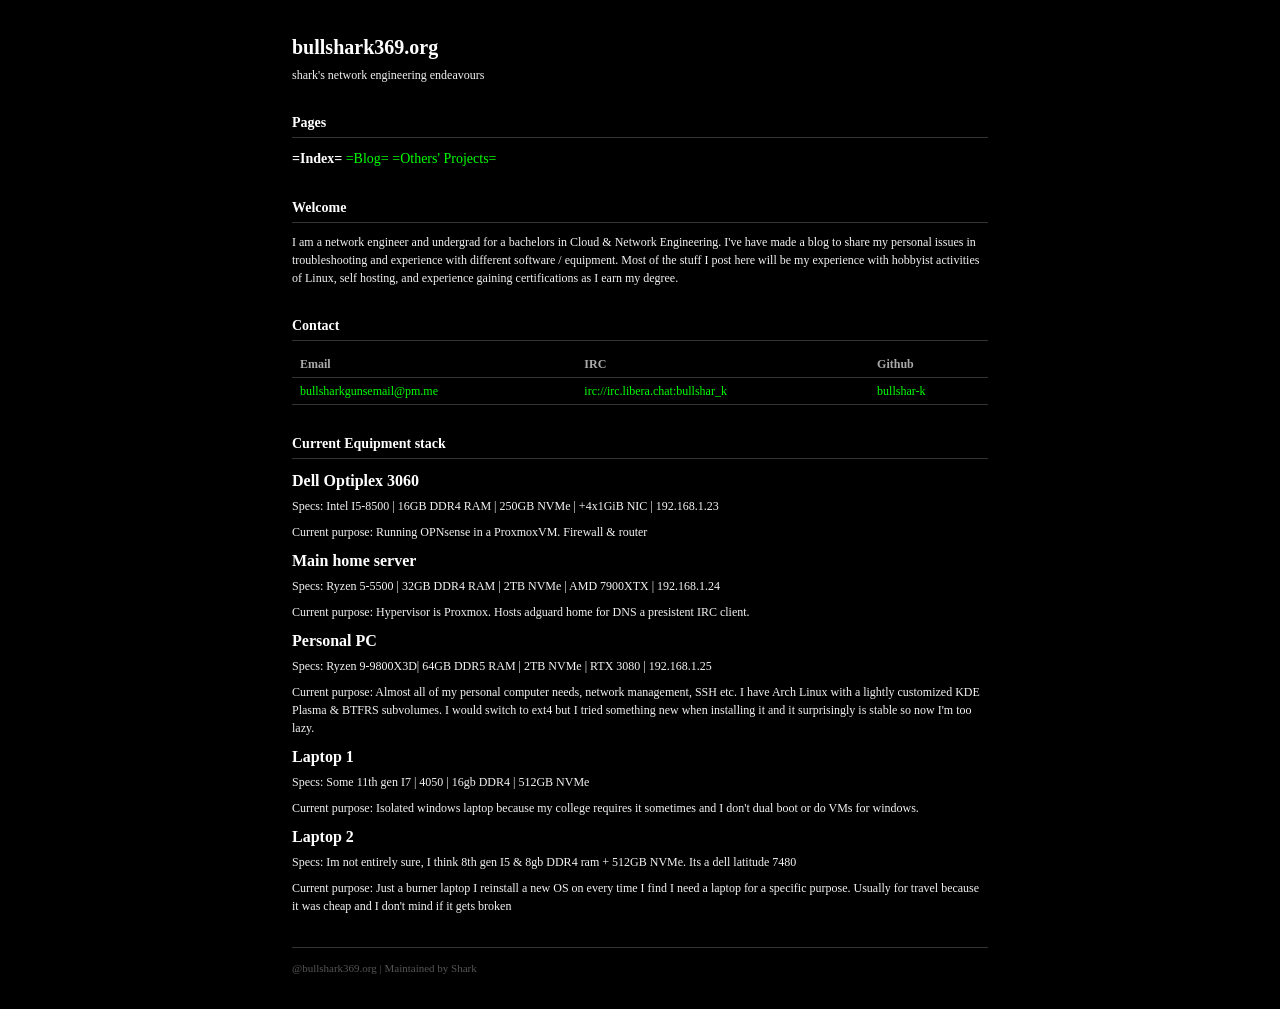
<file: index.html>
<!DOCTYPE html>
<html lang="en"><head>
<meta http-equiv="content-type" content="text/html; charset=UTF-8">
<meta charset="utf-8">
<meta name="viewport" content="width=device-width, initial-scale=1.0">
<title>/html/index.html</title>
<link rel="stylesheet" href="style.css">
</head>
<body>

<h1>bullshark369.org</h1>
<p>shark's network engineering endeavours</p>
<h2>Pages</h2>
<div class="nav">
  <a href="/index.html"><span style="color: white;"><b>=Index=</b></span></a>
  <a href="/blog.html">=Blog=</a>
  <a href="/others-projects.html">=Others' Projects=</a>
</div>

<h2>Welcome</h2>
<p>I am a network engineer and undergrad for a bachelors in Cloud & Network Engineering. I've have made a blog to share my personal issues in troubleshooting and 
    experience with different software / equipment. Most of the stuff I post here will be my experience with hobbyist activities of Linux, self hosting, and experience 
    gaining certifications as I earn my degree.</p>

<h2>Contact</h2>
<table>
  <tr>
    <th>Email</th>
    <th>IRC</th>
    <th>Github</th>
  </tr>
  <tr>
    <td><a href="mailto:bullsharkgunsemail@pm.me">bullsharkgunsemail@pm.me</a></td>
    <td><span style="color: #0f0;">irc://irc.libera.chat:bullshar_k</span></div></td>
    <td><a href="https://github.com/bullshar-k">bullshar-k</a></td>
  </tr>
</table>

<h2>Current Equipment stack</h2>
<h3>Dell Optiplex 3060</h3>
<p>Specs: Intel I5-8500 | 16GB DDR4 RAM | 250GB NVMe | +4x1GiB NIC | 192.168.1.23</p>
<p>Current purpose: Running OPNsense in a ProxmoxVM. Firewall & router</p>
<h3>Main home server</h3>
<p>Specs: Ryzen 5-5500 | 32GB DDR4 RAM | 2TB NVMe | AMD 7900XTX | 192.168.1.24</p>
<p>Current purpose: Hypervisor is Proxmox. Hosts adguard home for DNS a presistent IRC client.</p>
<h3>Personal PC</h3>
<p>Specs: Ryzen 9-9800X3D| 64GB DDR5 RAM | 2TB NVMe | RTX 3080 | 192.168.1.25</p>
<p>Current purpose: Almost all of my personal computer needs, network management, SSH etc. I have Arch Linux with a lightly customized 
    KDE Plasma & BTFRS subvolumes. I would switch to ext4 but I tried something new when installing it and it surprisingly is stable so now I'm too lazy.</p>
<h3>Laptop 1</h3>
<p>Specs: Some 11th gen I7 | 4050 | 16gb DDR4 | 512GB NVMe</p>
<p>Current purpose: Isolated windows laptop because my college requires it sometimes and I don't dual boot or do VMs for windows.</p>
<h3>Laptop 2</h3>
<p>Specs: Im not entirely sure, I think 8th gen I5 & 8gb DDR4 ram + 512GB NVMe. Its a dell latitude 7480<p>
<p>Current purpose: Just a burner laptop I reinstall a new OS on every time I find I need a laptop 
    for a specific purpose. Usually for travel because it was cheap and I don't mind if it gets broken</p>


<div class="footer">@bullshark369.org | Maintained by Shark</div>
</file>
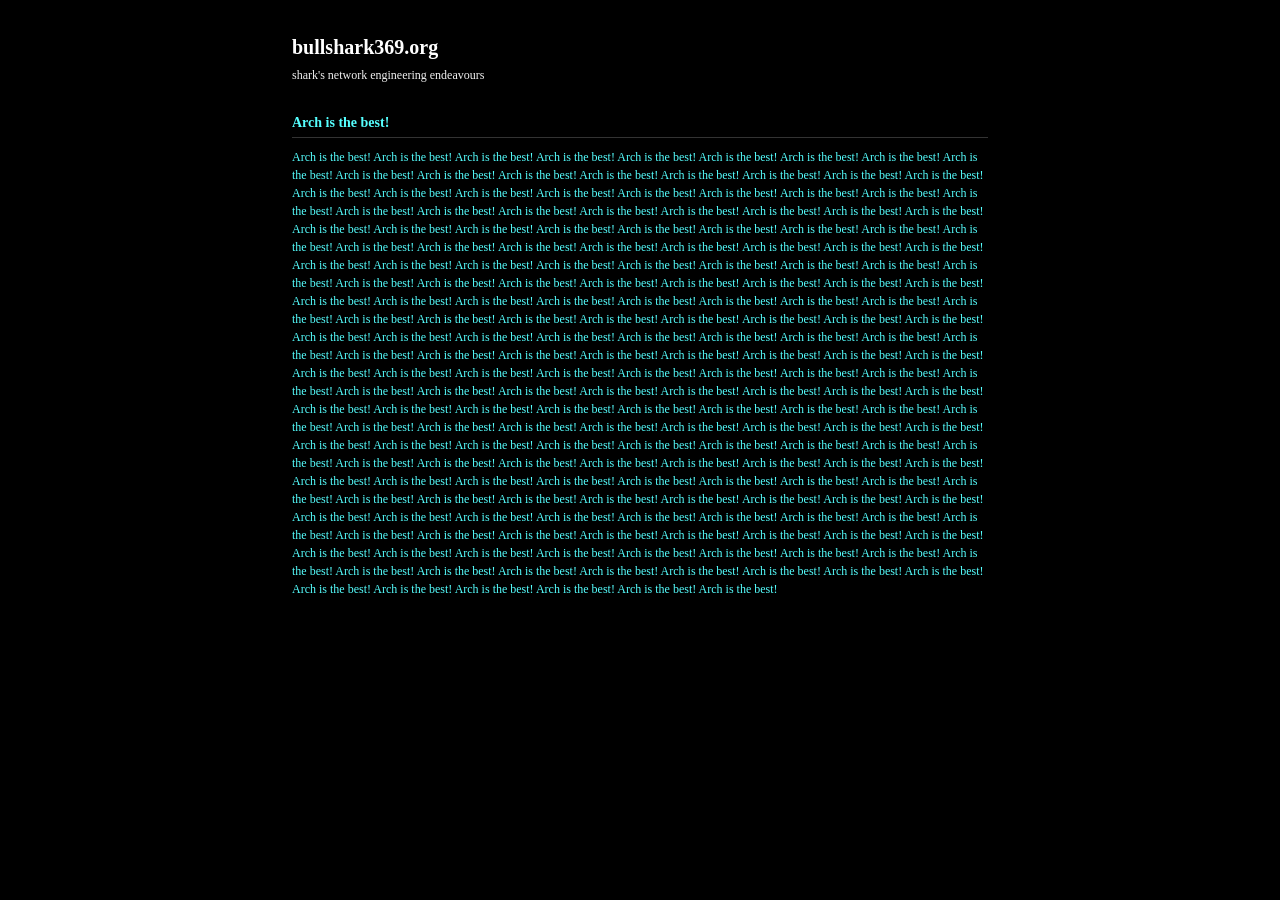
<file: arch.html>
<!DOCTYPE html>
<html lang="en"><head>
<meta http-equiv="content-type" content="text/html; charset=UTF-8">
<meta charset="utf-8">
<meta name="viewport" content="width=device-width, initial-scale=1.0">
<title>/html/arch.html</title>
<link rel="stylesheet" href="style.css">
</head>
<body>

  <h1>bullshark369.org</h1>
<p>shark's network engineering endeavours</p>

<h2><span style="color: #55FFFF;">Arch is the best!</span></h2>
<p><span style="color: #55FFFF;">Arch is the best! Arch is the best! Arch is the best! Arch is the best! Arch is the best! Arch is the best! Arch is the best! 
    Arch is the best! Arch is the best! Arch is the best! Arch is the best! Arch is the best! Arch is the best! Arch is the best! 
    Arch is the best! Arch is the best! Arch is the best! Arch is the best! Arch is the best! Arch is the best! Arch is the best! 
    Arch is the best! Arch is the best! Arch is the best! Arch is the best! Arch is the best! Arch is the best! Arch is the best! 
    Arch is the best! Arch is the best! Arch is the best! Arch is the best! Arch is the best! Arch is the best! Arch is the best! 
    Arch is the best! Arch is the best! Arch is the best! Arch is the best! Arch is the best! Arch is the best! Arch is the best! 
    Arch is the best! Arch is the best! Arch is the best! Arch is the best! Arch is the best! Arch is the best! Arch is the best! 
    Arch is the best! Arch is the best! Arch is the best! Arch is the best! Arch is the best! Arch is the best! Arch is the best! 
    Arch is the best! Arch is the best! Arch is the best! Arch is the best! Arch is the best! Arch is the best! Arch is the best! 
    Arch is the best! Arch is the best! Arch is the best! Arch is the best! Arch is the best! Arch is the best! Arch is the best! 
    Arch is the best! Arch is the best! Arch is the best! Arch is the best! Arch is the best! Arch is the best! Arch is the best! 
    Arch is the best! Arch is the best! Arch is the best! Arch is the best! Arch is the best! Arch is the best! Arch is the best! 
    Arch is the best! Arch is the best! Arch is the best! Arch is the best! Arch is the best! Arch is the best! Arch is the best! 
    Arch is the best! Arch is the best! Arch is the best! Arch is the best! Arch is the best! Arch is the best! Arch is the best! 
    Arch is the best! Arch is the best! Arch is the best! Arch is the best! Arch is the best! Arch is the best! Arch is the best! 
    Arch is the best! Arch is the best! Arch is the best! Arch is the best! Arch is the best! Arch is the best! Arch is the best! 
    Arch is the best! Arch is the best! Arch is the best! Arch is the best! Arch is the best! Arch is the best! Arch is the best! 
    Arch is the best! Arch is the best! Arch is the best! Arch is the best! Arch is the best! Arch is the best! Arch is the best! 
    Arch is the best! Arch is the best! Arch is the best! Arch is the best! Arch is the best! Arch is the best! Arch is the best! 
    Arch is the best! Arch is the best! Arch is the best! Arch is the best! Arch is the best! Arch is the best! Arch is the best! 
    Arch is the best! Arch is the best! Arch is the best! Arch is the best! Arch is the best! Arch is the best! Arch is the best! 
    Arch is the best! Arch is the best! Arch is the best! Arch is the best! Arch is the best! Arch is the best! Arch is the best! 
    Arch is the best! Arch is the best! Arch is the best! Arch is the best! Arch is the best! Arch is the best! Arch is the best! 
    Arch is the best! Arch is the best! Arch is the best! Arch is the best! Arch is the best! Arch is the best! Arch is the best! 
    Arch is the best! Arch is the best! Arch is the best! Arch is the best! Arch is the best! Arch is the best! Arch is the best! 
    Arch is the best! Arch is the best! Arch is the best! Arch is the best! Arch is the best! Arch is the best! Arch is the best! 
    Arch is the best! Arch is the best! Arch is the best! Arch is the best! Arch is the best! Arch is the best! Arch is the best! 
    Arch is the best! Arch is the best! Arch is the best! Arch is the best! Arch is the best! Arch is the best! Arch is the best! 
    Arch is the best! Arch is the best! Arch is the best! Arch is the best! Arch is the best! Arch is the best! Arch is the best! 
    Arch is the best! Arch is the best! Arch is the best! Arch is the best! Arch is the best! Arch is the best! Arch is the best!
</span>
</p>
</file>
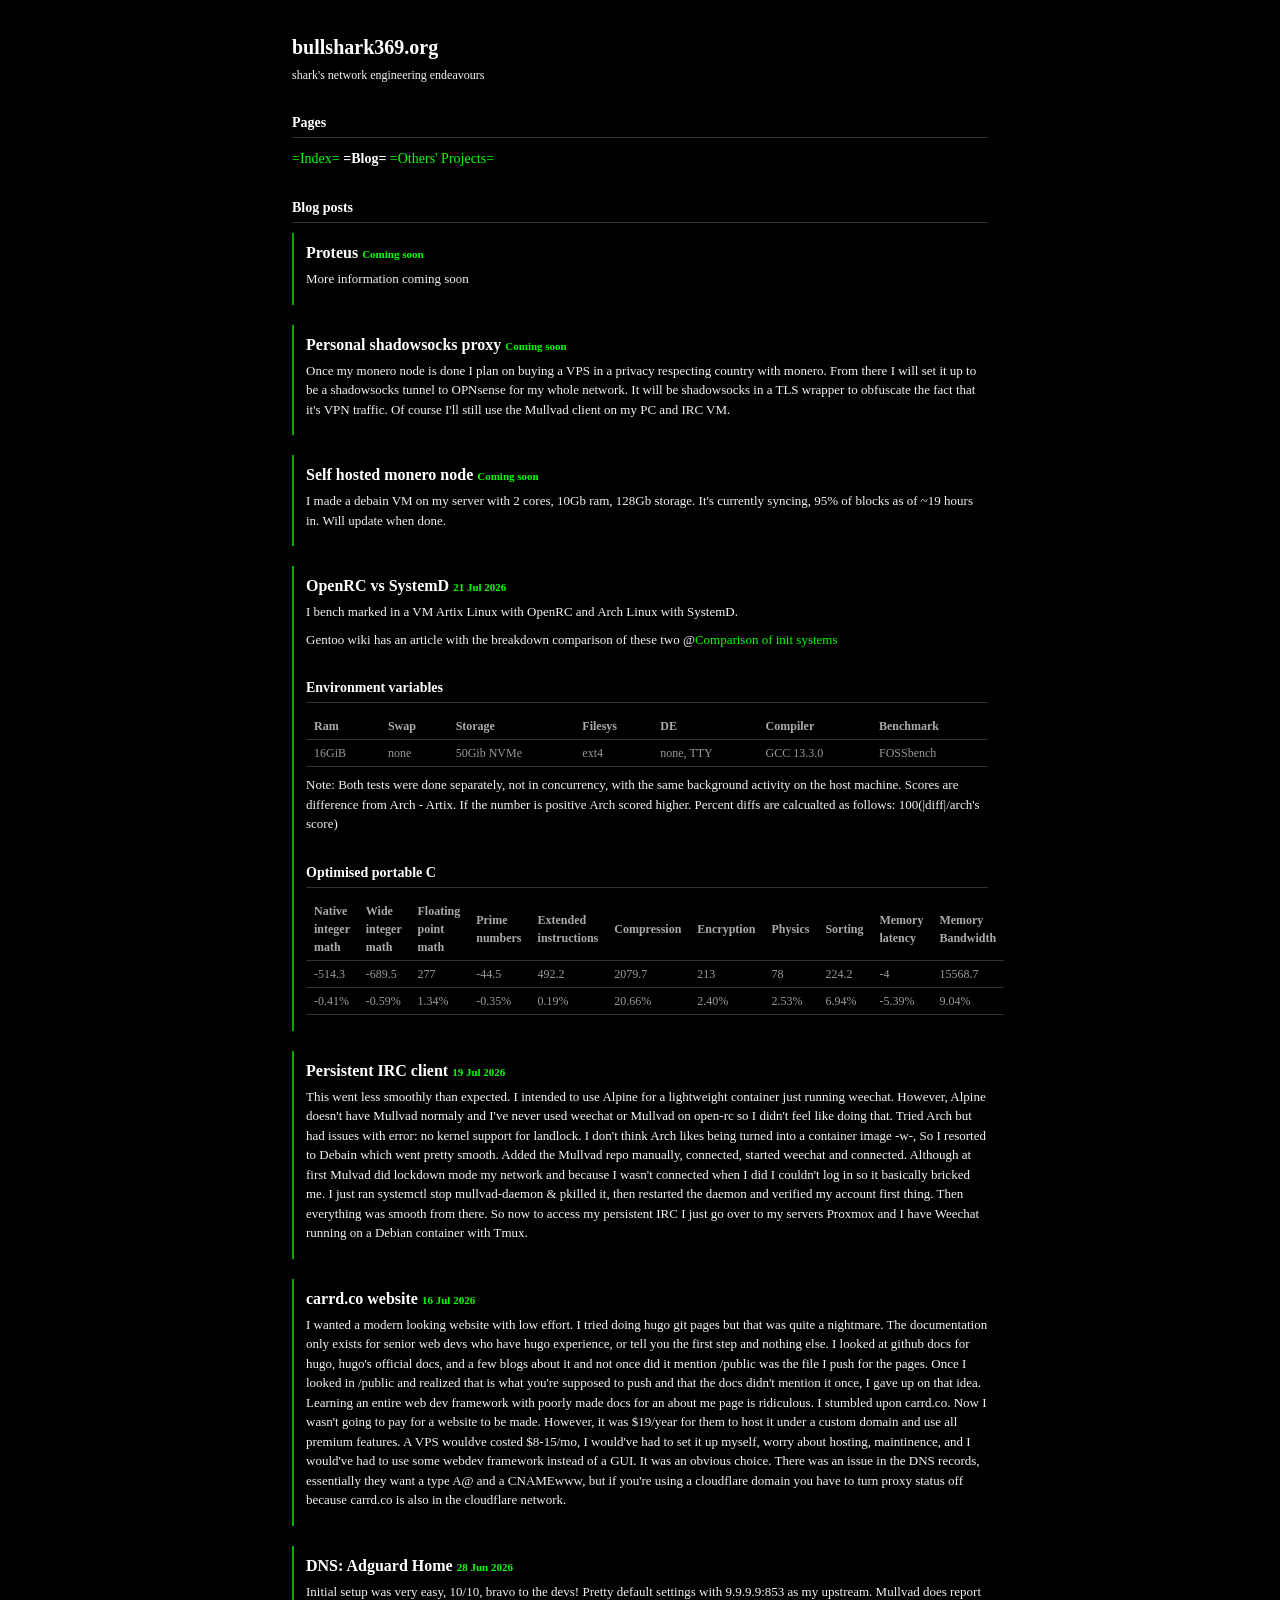
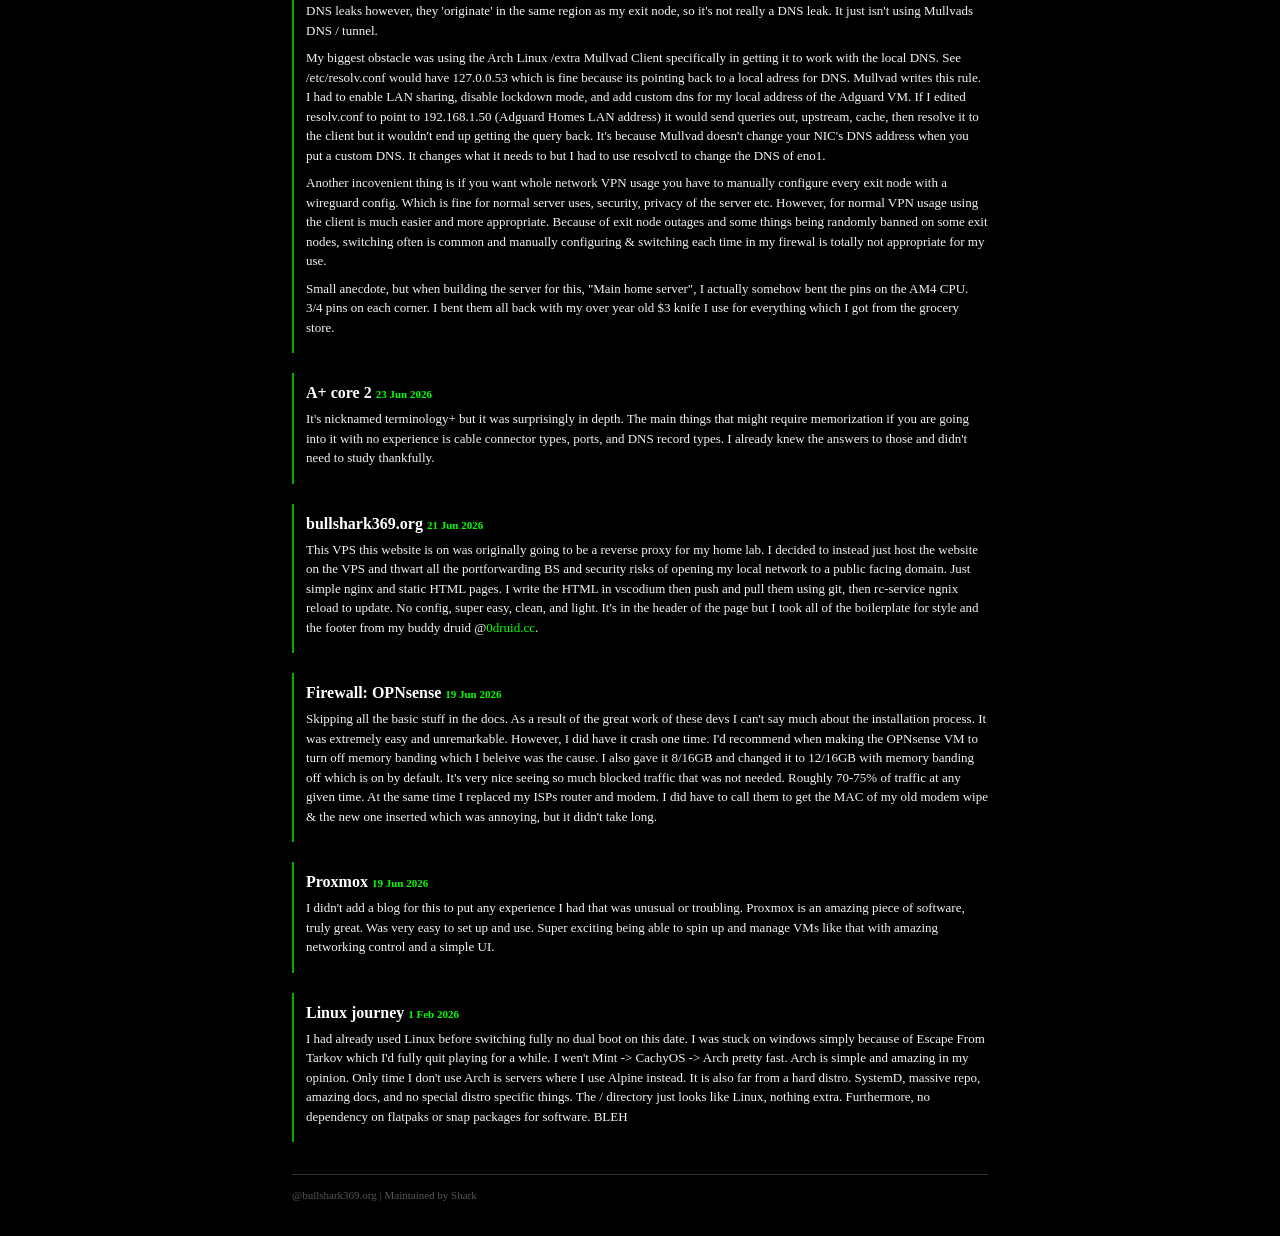
<file: blog.html>
<!DOCTYPE html>
<html lang="en"><head>
<meta http-equiv="content-type" content="text/html; charset=UTF-8">
<meta charset="utf-8">
<meta name="viewport" content="width=device-width, initial-scale=1.0">
<title>/html/blog.html</title>
<link rel="stylesheet" href="style.css">
</head>
<body>

<h1>bullshark369.org</h1>
<p>shark's network engineering endeavours</p>
<h2>Pages</h2>
<div class="nav">
  <a href="/index.html">=Index=</a>
  <a href="/blog.html"><span style="color: white;"><b>=Blog=</b></span></a>
  <a href="/others-projects.html">=Others' Projects=</a>
</div>

<h2>Blog posts</h2>

<div class="card">
  <h3>Proteus <span class="tag">Coming soon</span></h3>
  <p> More information coming soon
  </p>
</div>

<div class="card">
  <h3>Personal shadowsocks proxy <span class="tag">Coming soon</span></h3>
  <p> Once my monero node is done I plan on buying a VPS in a privacy respecting country with monero. From there I will set it up to be a shadowsocks tunnel to OPNsense for my whole network. 
    It will be shadowsocks in a TLS wrapper to obfuscate the fact that it's VPN traffic. Of course I'll still use the Mullvad client on my PC and IRC VM.
  </p>
</div>


<div class="card">
  <h3>Self hosted monero node <span class="tag">Coming soon</span></h3>
  <p> I made a debain VM on my server with 2 cores, 10Gb ram, 128Gb storage. It's currently syncing, 95% of blocks as of ~19 hours in. Will update when done.
  </p>
</div>

<div class="card">
  <h3>OpenRC vs SystemD <span class="tag">21 Jul 2026</span></h3>
  <p> 
I bench marked in a VM Artix Linux with OpenRC and Arch Linux with SystemD. 
</p>
<p>Gentoo wiki has an article with the breakdown comparison of these two @<a href="https://wiki.gentoo.org/wiki/Comparison_of_init_systems">Comparison of init systems</a></p>

<h2>Environment variables</h2>
<table>
 <tr>
	<th>Ram</th>
    <th>Swap</th>
    <th>Storage</th>
    <th>Filesys</th>
	<th>DE</th>
    <th>Compiler</th>
	<th>Benchmark</th>
</tr>
<tr>
	<td>16GiB</td>
    <td>none</td>
    <td>50Gib NVMe</td>
    <td>ext4</td>
    <td>none, TTY</td>
    <td> GCC 13.3.0</td>
	<td> FOSSbench</td>
</table>
<p>
Note: Both tests were done separately, not in concurrency, with the same background activity on the host machine. Scores are difference from Arch - Artix. If the number is positive Arch scored higher. Percent diffs are calcualted as follows: 100(|diff|/arch's score)
  </p>
  <h2>Optimised portable C</h2>
<table>
  <tr>
    <th>Native integer math</th>
    <th>Wide integer math</th>
    <th>Floating point math</th>
    <th>Prime numbers</th>
    <th>Extended instructions</th>
    <th>Compression</th>
    <th>Encryption</th>
    <th>Physics</th>
	<th>Sorting</th>
    <th>Memory latency</th>
	<th>Memory Bandwidth</th>
    <Memory
 </tr>
  <tr>
  	<td>-514.3</td>
    <td>-689.5</td>
    <td>277</td>
    <td>-44.5</td>
 	<td>492.2</td>
    <td>2079.7</td>
	<td>213</td>
    <td>78</td>
    <td>224.2</td>
    <td>-4</td>
    <td>15568.7</td>
  </tr>
  <tr>
  <td>-0.41%</td>
  <td>-0.59%</td>
  <td>1.34%</td>
  <td>-0.35%</td>
  <td>0.19%</td>
  <td>20.66%</td>
  <td>2.40%</td>
  <td>2.53%</td>
  <td>6.94%</td>
  <td>-5.39%</td>
  <td>9.04%</td>
</table>
</div>

<div class="card">
  <h3>Persistent IRC client <span class="tag">19 Jul 2026</span></h3>
  <p> This went less smoothly than expected. I intended to use Alpine for a lightweight container just running weechat. However, Alpine doesn't have Mullvad 
    normaly and I've never used weechat or Mullvad on open-rc so I didn't feel like doing that. Tried Arch but had issues with error: no kernel support for landlock. 
    I don't think Arch likes being turned into a container image -w-, So I resorted to Debain which went pretty smooth. Added the Mullvad repo manually, connected, 
    started weechat and connected. Although at first Mulvad did lockdown mode my network and because I wasn't connected when I did I couldn't log in so it basically bricked me.
    I just ran systemctl stop mullvad-daemon & pkilled it, then restarted the daemon and verified my account first thing. Then everything was smooth from there. So now to access 
    my persistent IRC I just go over to my servers Proxmox and I have Weechat running on a Debian container with Tmux.
  </p>
</div>

<div class="card">
  <h3>carrd.co website <span class="tag">16 Jul 2026</span></h3>
  <p>I wanted a modern looking website with low effort. I tried doing hugo git pages but that was quite a nightmare. 
    The documentation only exists for senior web devs who have hugo experience, or tell you the first step and nothing else. I looked at
    github docs for hugo, hugo's official docs, and a few blogs about it and not once did it mention /public was the file I push for the 
    pages. Once I looked in /public and realized that is what you're supposed to push and that the docs didn't mention it once, 
    I gave up on that idea. Learning an entire web dev framework with poorly made docs for an about me page 
    is ridiculous. I stumbled upon carrd.co. Now I wasn't going to pay for a website to be made. However, it was $19/year for them to host 
    it under a custom domain and use all premium features. A VPS wouldve costed $8-15/mo, I would've had to set it up myself, worry about 
    hosting, maintinence, and I would've had to use some webdev framework instead of a GUI. It was an obvious choice.
    There was an issue in the DNS records, essentially they want a type A@ and a CNAMEwww, but if you're using a cloudflare domain you have 
    to turn proxy status off because carrd.co is also in the cloudflare network. 
  </p>
</div>

<div class="card">
  <h3>DNS: Adguard Home <span class="tag">28 Jun 2026</span></h3>
  <p>Initial setup was very easy, 10/10, bravo to the devs! Pretty default settings with 9.9.9.9:853 as my upstream. Mullvad does
    report DNS leaks however, they 'originate' in the same region as my exit node, so it's not really a DNS leak. It just isn't using Mullvads
    DNS / tunnel. 
  </p>
  <p>My biggest obstacle was using the Arch Linux /extra Mullvad Client specifically in getting it to work with the local DNS. See 
    /etc/resolv.conf would have 127.0.0.53 which is 
    fine because its pointing back to a local adress for DNS. Mullvad writes this rule. I had to enable LAN sharing, disable lockdown 
    mode, and add custom dns for my local address of the Adguard VM. If I edited resolv.conf to point to 192.168.1.50 (Adguard Homes 
    LAN address) it would send queries out, upstream, cache, then resolve it to the client but it wouldn't end up getting the query 
    back. It's because Mullvad doesn't change your NIC's DNS address when you put a custom DNS. It changes what it needs to but I had 
    to use resolvctl to change the DNS of eno1.</p>
  <p>Another incovenient thing is if you want whole network VPN usage you have to manually configure every exit node with a wireguard 
    config. Which is fine for normal server uses, security, privacy of the server etc. However, for normal VPN usage using the client 
    is much easier and more appropriate. Because of exit node outages and some things being randomly banned on some exit nodes, switching
    often is common and manually configuring & switching each time in my firewal is totally not appropriate for my use.</p>
  <p>Small anecdote, but when building the server for this, "Main home server", I actually somehow bent the pins on the AM4 CPU. 3/4 pins 
    on each corner. I bent them all back with my over year old $3 knife I use for everything which I got from the grocery store.
  </p>
</div>

<div class="card">
  <h3>A+ core 2 <span class="tag">23 Jun 2026</span></h3>
  <p>It's nicknamed terminology+ but it was surprisingly in depth. The main things that might require memorization if you are going 
    into it with no experience is cable connector types, ports, and DNS record types. I already knew the answers to those and didn't need to study thankfully.
  </p>
</div>

<div class="card">
  <h3>bullshark369.org <span class="tag">21 Jun 2026</span></h3>
  <p>This VPS this website is on was originally going to be a reverse proxy for my home lab. I decided to instead just host the website
    on the VPS and thwart all the portforwarding BS and security risks of opening my local network to a public facing domain. Just simple
    nginx and static HTML pages. I write the HTML in vscodium then push and pull them using git, then rc-service ngnix reload to update. No config, super
    easy, clean, and light. It's in the header of the page but I took all of the boilerplate for style and the footer from my buddy druid @<a href="https://0druid.cc/">0druid.cc</a>. 
  </p>
</div>

<div class="card">
  <h3>Firewall: OPNsense <span class="tag">19 Jun 2026</span></h3>
  <p>Skipping all the basic stuff in the docs. As a result of the great work of these devs I can't say much about the installation process.
    It was extremely easy and unremarkable. However, I did have it crash one time. I'd recommend when making the OPNsense VM to turn off 
    memory banding which I beleive was the cause. I also gave it 8/16GB and changed it to 12/16GB with memory banding off which is on by 
    default. It's very nice seeing so much blocked traffic that was not needed. Roughly 70-75% of traffic at any given time. 
    At the same time I replaced my ISPs router and modem. I did have to call them to get the MAC of my old modem wipe  & the new one 
    inserted which was annoying, but it didn't take long. 
  </p>
</div>

<div class="card">
  <h3>Proxmox <span class="tag">19 Jun 2026</span></h3>
  <p>I didn't add a blog for this to put any experience I had that was unusual or troubling. Proxmox is an amazing piece of software, truly great. 
    Was very easy to set up and use. Super exciting being able to spin up and manage VMs like that with amazing networking control and a simple UI.
  </p>
</div>

<div class="card">
  <h3>Linux journey <span class="tag">1 Feb 2026</span></h3>
  <p>I had already used Linux before switching fully no dual boot on this date. I was stuck on windows simply because of Escape From Tarkov which I'd fully 
    quit playing for a while. I wen't Mint -> CachyOS -> Arch pretty fast. Arch is simple and amazing in my opinion. Only time I don't use Arch is servers 
    where I use Alpine instead. It is also far from a hard distro. SystemD, massive repo, amazing docs, and no special distro specific things. The / directory 
    just looks like Linux, nothing extra. Furthermore, no dependency on flatpaks or snap packages for software. BLEH 
  </p>
</div>

<div class="footer">@bullshark369.org | Maintained by Shark</div>
</file>
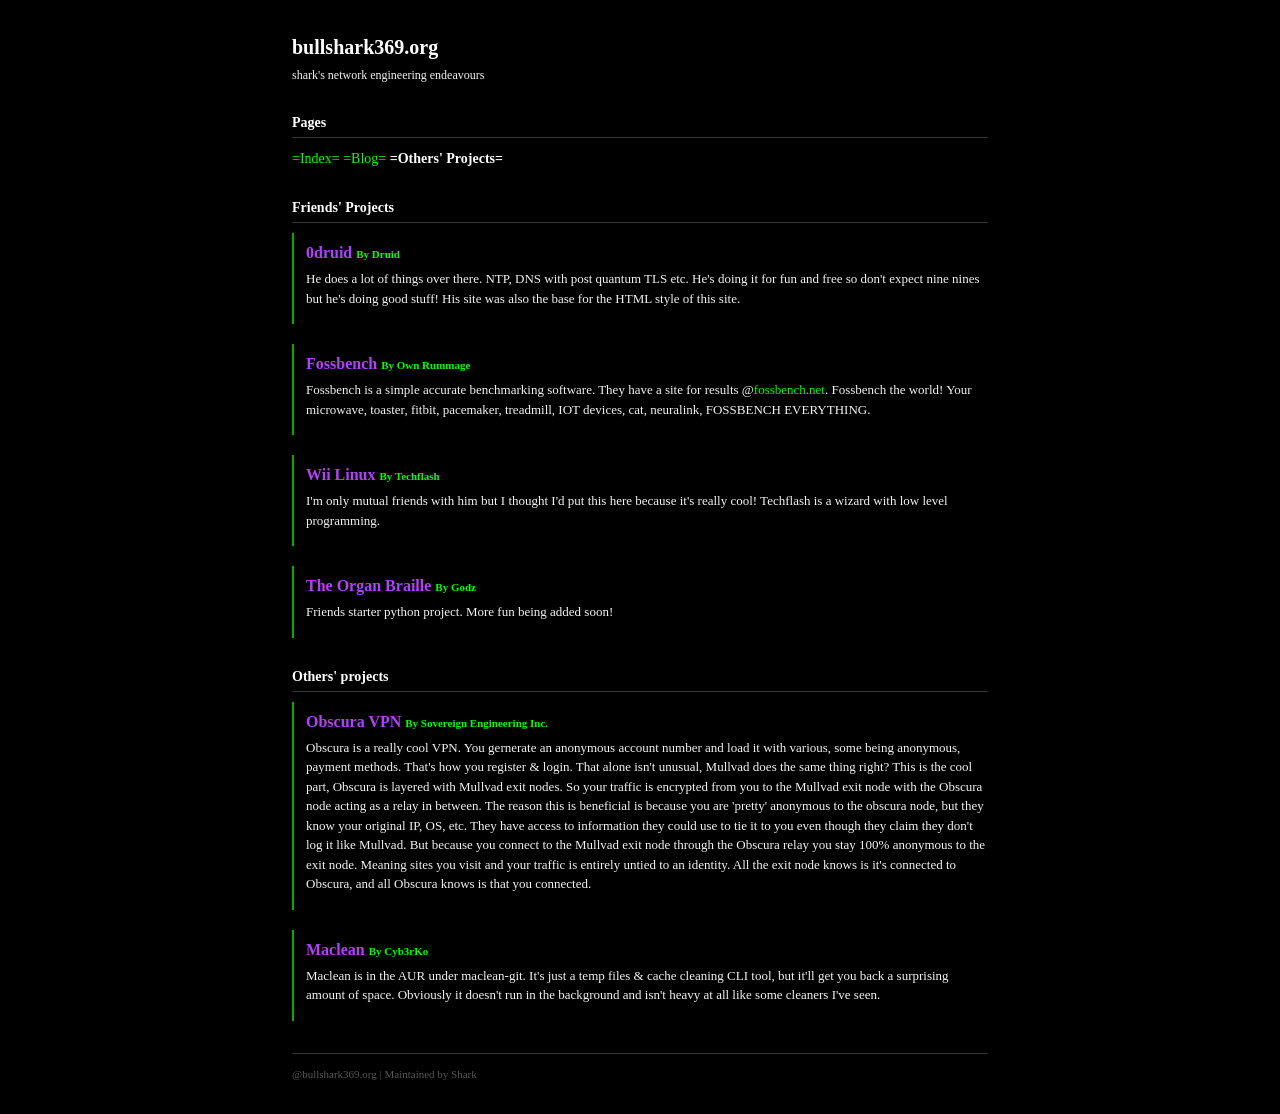
<file: others-projects.html>
<!DOCTYPE html>
<html lang="en"><head>
<meta http-equiv="content-type" content="text/html; charset=UTF-8">
<meta charset="utf-8">
<meta name="viewport" content="width=device-width, initial-scale=1.0">
<title>/html/Others-projects</title>
<link rel="stylesheet" href="/style.css">
</head>
<body>

  <h1>bullshark369.org</h1>
<p>shark's network engineering endeavours</p>
<h2>Pages</h2>
<div class="nav">
  <a href="/index.html">=Index=</a>
  <a href="/blog.html">=Blog=</a>
  <a href="/others-projects"><span style="color: white;"><b>=Others' Projects=</b></span></a>
</div>

<h2>Friends' Projects</h2>

<div class="card">
   <h3><a href="https://0druid.cc/"><span style="color: #B140F7;">0druid </span></a> <span class="tag">By Druid</span></h3>
  <p> He does a lot of things over there. NTP, DNS with post quantum TLS etc. He's doing it for fun and free so 
    don't expect nine nines but he's doing good stuff! His site was also the base for the HTML style of this site.
  </p>
</div>

<div class="card">
  <h3><a href="https://github.com/owenrummage/fossbench"><span style="color: #B140F7;">Fossbench </span></a> <span class="tag">By Own Rummage</span></h3>
  <p> Fossbench is a simple accurate benchmarking software. They have a site for results @<a href="https://fossbench.net">fossbench.net</a>. Fossbench the world!
    Your microwave, toaster, fitbit, pacemaker, treadmill, IOT devices, cat, neuralink, FOSSBENCH EVERYTHING.
  </p>
</div>

<div class="card">
  <h3><a href="https://wii-linux.org/"><span style="color: #B140F7;">Wii Linux </span> </a> <span class="tag">By Techflash</span></h3>
  <p> I'm only mutual friends with him but I thought I'd put this here because it's really cool! Techflash is a wizard with low level programming.
  </p>
</div>

<div class="card">
  <h3><a href="https://github.com/godz4762/The-Organ-Braille"><span style="color: #B140F7;">The Organ Braille </span> </a> <span class="tag">By Godz</span></h3>
  <p> Friends starter python project. More fun being added soon!
  </p>
</div>

<h2>Others' projects</h2>

<div class="card">
  <h3><a href="https://obscura.com/"><span style="color: #B140F7;">Obscura VPN </span> </a> <span class="tag">By Sovereign Engineering Inc.</span></h3>
  <p> Obscura is a really cool VPN. You gernerate an anonymous account number and load it with various, some being anonymous, payment methods. That's how you register & login. 
    That alone isn't unusual, Mullvad does the same thing right? This is the cool part, Obscura is layered with Mullvad exit nodes. So your traffic is 
    encrypted from you to the Mullvad exit node with the Obscura node acting as a relay in between. The reason this is beneficial is because you are 'pretty'
    anonymous to the obscura node, but they know your original IP, OS, etc. They have access to information they could use to tie it to you even though they claim they
    don't log it like Mullvad. But because you connect to the Mullvad exit node through the Obscura relay you stay 100% anonymous to the exit node. Meaning 
    sites you visit and your traffic is entirely untied to an identity. All the exit node knows is it's connected to Obscura, and all Obscura knows is that you connected.
  </p>
</div>

<div class="card">
  <h3><a href="https://gitlab.com/cscs/maclean"><span style="color: #B140F7;">Maclean </span> </a> <span class="tag">By Cyb3rKo</span></h3>
  <p> Maclean is in the AUR under maclean-git. It's just a temp files & cache cleaning CLI tool, but it'll get you back a surprising amount of space. Obviously it doesn't 
    run in the background and isn't heavy at all like some cleaners I've seen. 
  </p>
</div>

<div class="footer">@bullshark369.org | Maintained by Shark</div>
</file>
<file: style.css>
<!DOCTYPE html>
<html lang="en"><head>
<meta http-equiv="content-type" content="text/html; charset=UTF-8">
<meta charset="utf-8">
<meta name="viewport" content="width=device-width, initial-scale=1.0">
<style>
  @font-face {
    font-family: '0xProtoMono';
    src: url(/fonts/0xProto.ttf) format('truetype');
    font-weight: normal;
    font-style: normal;
}
@font-face {
    font-family: '0xProtoMono';
    src: url(/fonts/0xProto-bold.ttf) format('truetype');
    font-weight: bold;
    font-style: normal;
}
@font-face {
    font-family: '0xProtoMono';
    src: url(/fonts/0xProto-italic.ttf) format('truetype');
    font-weight: normal;
    font-style: italic;
}
  *{margin:0;padding:0;box-sizing:border-box}
  body{background:#000;color:#bbb;font:14px/1.5 Terminus;padding:32px;max-width:760px;margin:0 auto}
  a{color:#0f0;text-decoration:none}a:hover{background:#0f0;color:#000}
  h1{font-size:20px;color:#fff;margin-bottom:4px}
  h2{font-size:14px;color:#fff;margin:28px 0 10px;border-bottom:1px solid #333;padding-bottom:4px}
  h3{font-size:16px;color:#fff;margin-bottom:4px}
  p{margin-bottom:8px;color:#F2F2F2;font-size:12px}
  ul{margin:4px 0 12px 18px;color:#999;font-size:13px}
  li{margin-bottom:2px}
  code{color:#0f0;font-family:Terminus}
  .card{border-left:2px solid #00AD00;padding:8px 0 8px 12px;margin-bottom:20px}
  .card p,.card ul{font-size:13px}
  .tag{color:#0f0;font-size:11px}
  .back{color:#777;font-size:12px}
  .back a{color:#777}.back a:hover{color:#0f0;background:none}
  .footer{color:#555;font-size:11px;margin-top:32px;padding-top:12px;border-top:1px solid #333}
  table{width:100%;border-collapse:collapse;margin:8px 0}
  th,td{padding:4px 8px;text-align:left;border-bottom:1px solid #333;font-size:12px}
  th{color:#aaa}td{color:#999}
  summary{cursor:pointer;color:#0f0;font-size:12px;margin:8px 0}
  pre{background:#111;border:1px solid #333;padding:8px;margin:8px 0;font-size:12px;overflow-x:auto}
  pre code{color:#999}
</style>
</file>
